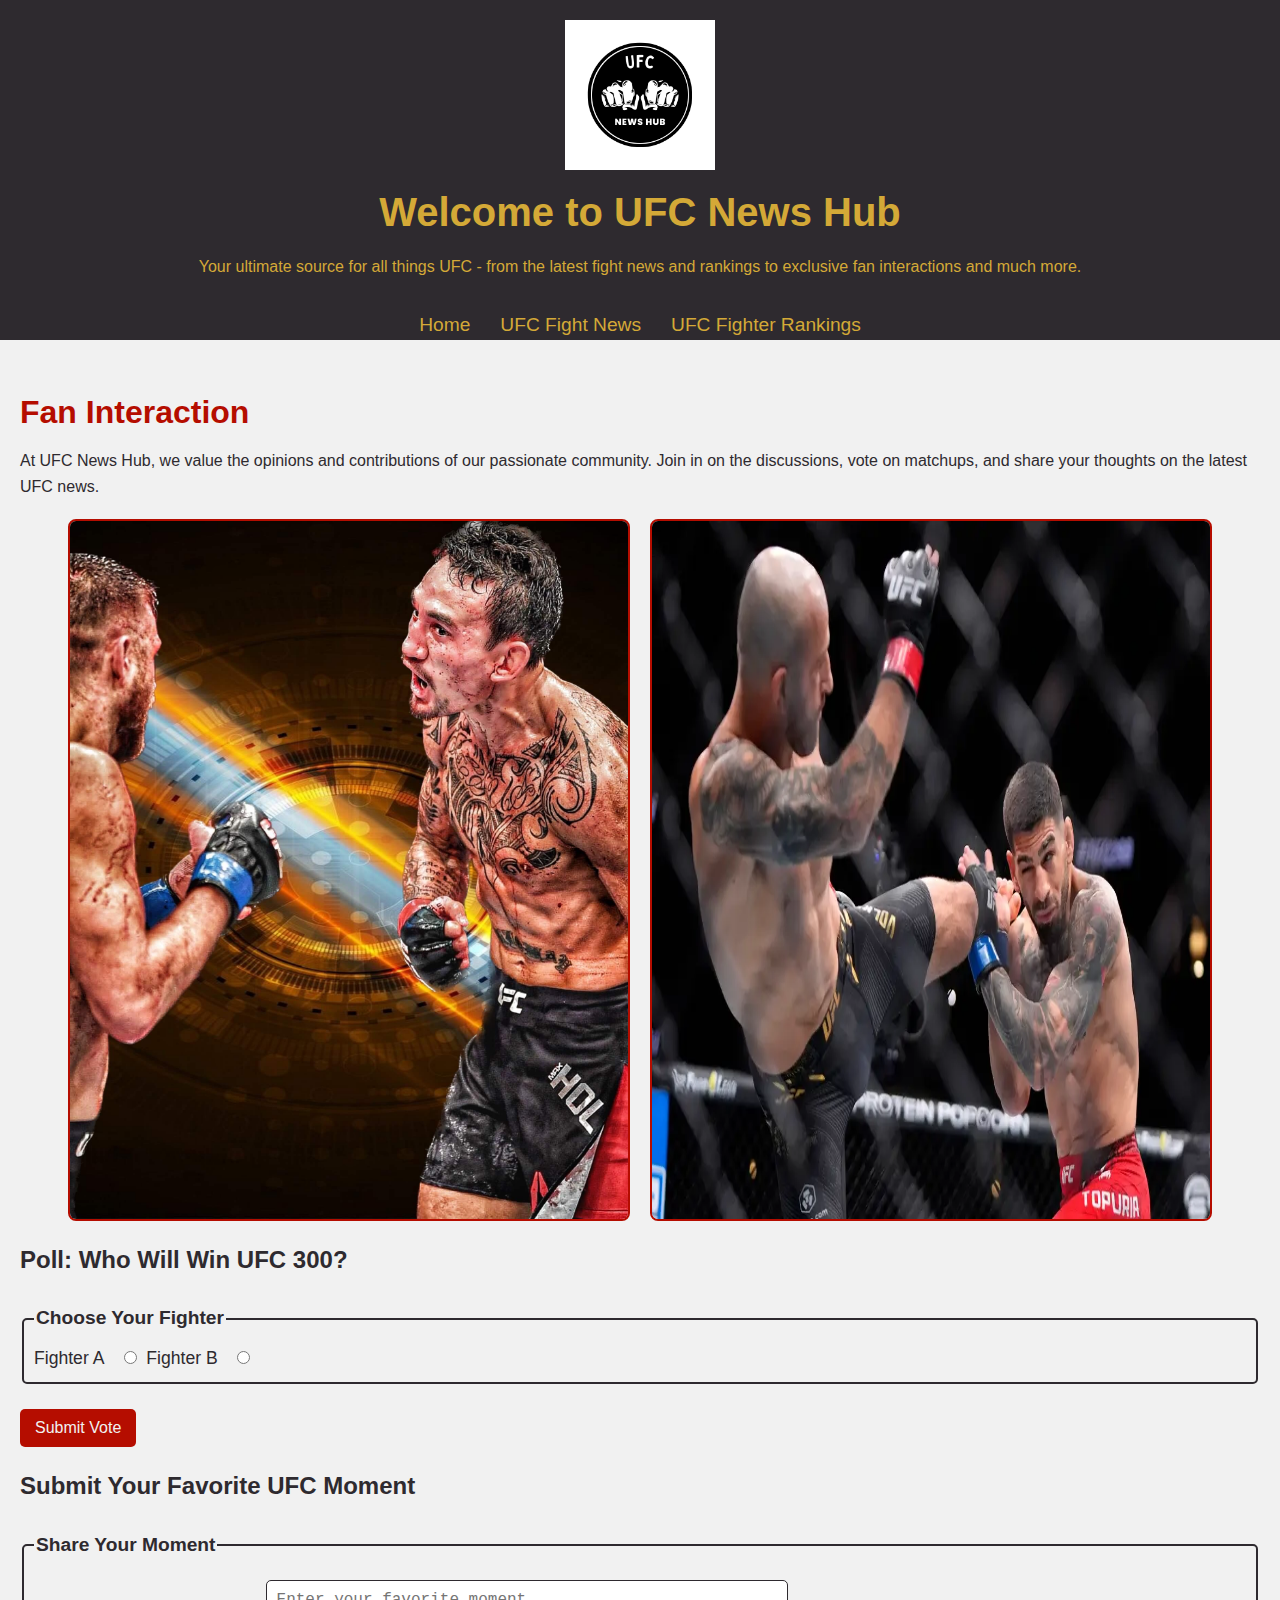
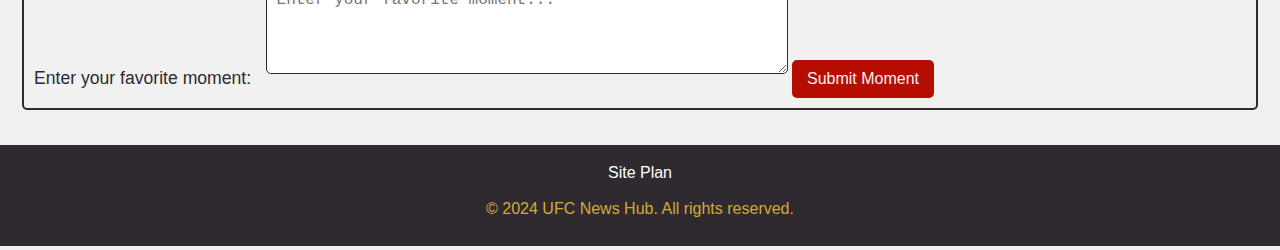
<file: index.html>
<!DOCTYPE html>
<html lang="en">
<head>
    <meta charset="UTF-8">
    <meta name="viewport" content="width=device-width, initial-scale=1.0">
    <title>UFC News Hub</title>
    <link rel="stylesheet" href="styles/index.css">
</head>
<body>
    <header>
        <img src="ufc.png" alt="UFC News Hub Logo" class="logo">
        <h1>Welcome to UFC News Hub</h1>
        <p>Your ultimate source for all things UFC - from the latest fight news and rankings to exclusive fan interactions and much more.</p>
    </header>

    <nav>
        <ul>
            <li><a href="index.html">Home</a></li>
            <li><a href="fight_news.html">UFC Fight News</a></li>
            <li><a href="fighter_rankings.html">UFC Fighter Rankings</a></li>
        </ul>
    </nav>

    <main>
        <section id="home">
            <h2>Fan Interaction</h2>
            <p>At UFC News Hub, we value the opinions and contributions of our passionate community. Join in on the discussions, vote on matchups, and share your thoughts on the latest UFC news.</p>

            <div class="image-gallery">
                <img src="max_holloway.jpg" alt="Max Holloway in UFC fan interaction event" class="responsive-image">
                <img src="volk_topuria.webp" alt="UFC Event: Volkanovski vs. Topuria" class="responsive-image">
            </div>

            <h3>Poll: Who Will Win UFC 300?</h3>
            <form action="#">
                <fieldset>
                    <legend>Choose Your Fighter</legend>
                    <label for="fighterA">Fighter A</label>
                    <input type="radio" id="fighterA" name="winner" value="fighterA">
                    <label for="fighterB">Fighter B</label>
                    <input type="radio" id="fighterB" name="winner" value="fighterB">
                </fieldset>
                <button type="submit">Submit Vote</button>
            </form>

            <h3>Submit Your Favorite UFC Moment</h3>
            <form action="#">
                <fieldset>
                    <legend>Share Your Moment</legend>
                    <label for="moment">Enter your favorite moment:</label>
                    <textarea id="moment" placeholder="Enter your favorite moment..." rows="4" cols="50"></textarea>
                    <button type="submit">Submit Moment</button>
                </fieldset>
            </form>
        </section>
    </main>

    <footer>
        <nav>
            <a href="siteplan.html">Site Plan</a>
        </nav>
        <p>&copy; 2024 UFC News Hub. All rights reserved.</p>
    </footer>
</body>
</html>
</file>
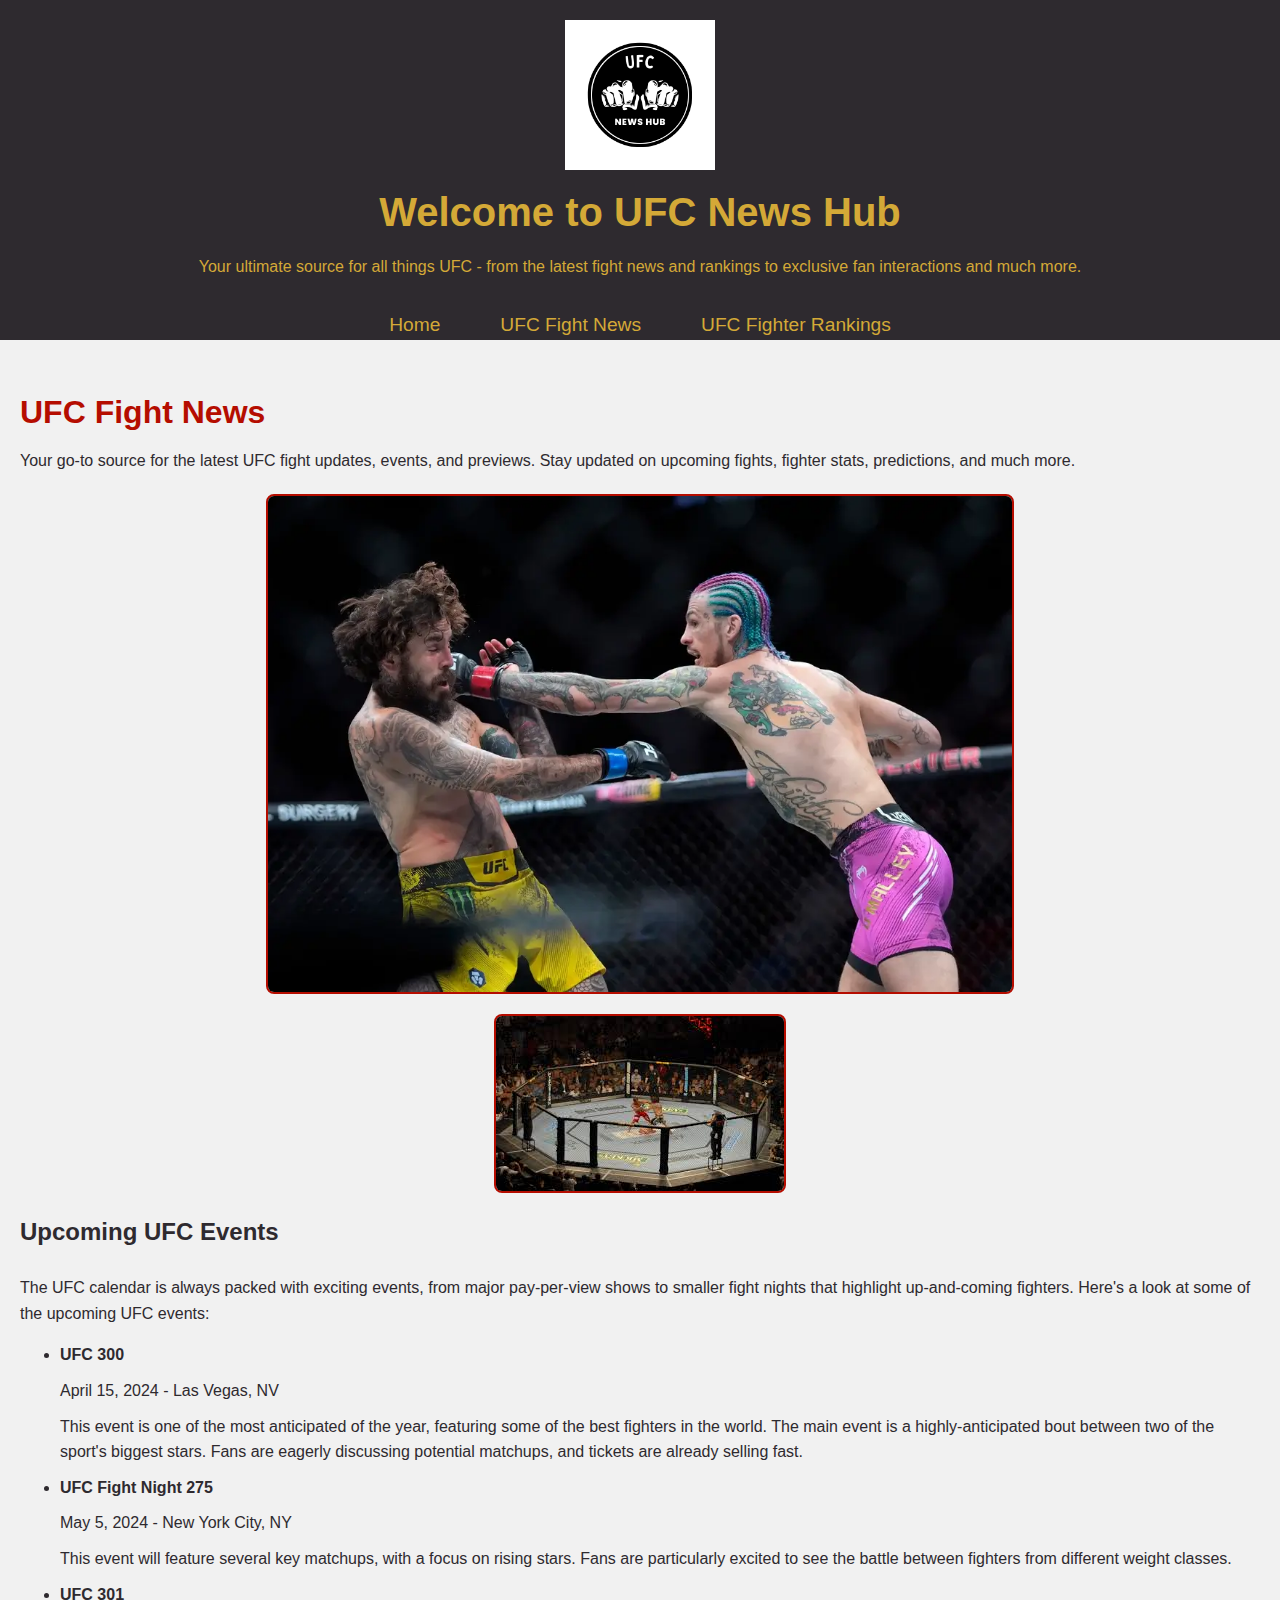
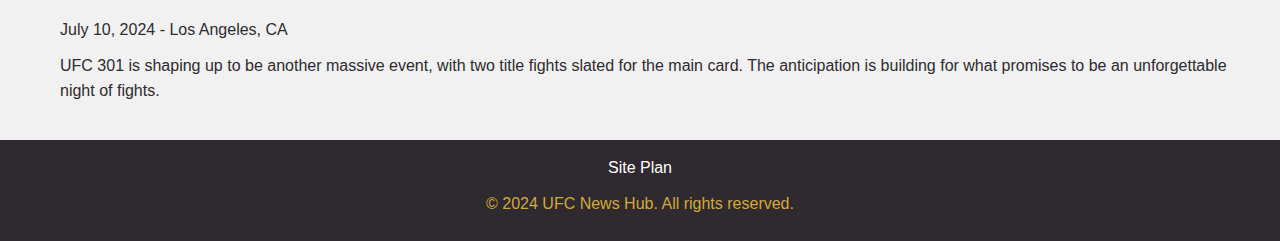
<file: fight_news.html>
<!DOCTYPE html>
<html lang="en">
<head>
    <meta charset="UTF-8">
    <meta name="viewport" content="width=device-width, initial-scale=1.0">
    <title>UFC News Hub</title>
    <link rel="stylesheet" href="styles/fight_news.css">
</head>
<body>
    <header>
    <img src="ufc.png" alt="UFC News Hub Logo" class="logo">
    <h1>Welcome to UFC News Hub</h1>
    <p>Your ultimate source for all things UFC - from the latest fight news and rankings to exclusive fan interactions and much more.</p>
    </header>

    <nav>
      <ul>
        <li><a href="index.html">Home</a></li>
        <li><a href="fight_news.html">UFC Fight News</a></li>
        <li><a href="fighter_rankings.html">UFC Fighter Rankings</a></li>
      </ul>
    </nav>
      <main>
        <section id="fight-news">
            <h2>UFC Fight News</h2>
            <p>Your go-to source for the latest UFC fight updates, events, and previews. Stay updated on upcoming fights, fighter stats, predictions, and much more.</p>
      
            <div class="image-gallery">
              <img src="omalley_vera.webp" alt="UFC Fight News" class="responsive-image">
              <img src="fight_preview.webp" alt="UFC Previews" class="responsive-image">
            </div>
      
            <section class="upcoming-events">
              <h3>Upcoming UFC Events</h3>
              <p>The UFC calendar is always packed with exciting events, from major pay-per-view shows to smaller fight nights that highlight up-and-coming fighters. Here's a look at some of the upcoming UFC events:</p>
              <ul>
                <li>
                  <strong>UFC 300</strong>
                  <p>April 15, 2024 - Las Vegas, NV</p>
                  <p>This event is one of the most anticipated of the year, featuring some of the best fighters in the world. The main event is a highly-anticipated bout between two of the sport's biggest stars. Fans are eagerly discussing potential matchups, and tickets are already selling fast.</p>
                </li>
                <li>
                  <strong>UFC Fight Night 275</strong>
                  <p>May 5, 2024 - New York City, NY</p>
                  <p>This event will feature several key matchups, with a focus on rising stars. Fans are particularly excited to see the battle between fighters from different weight classes.</p>
                </li>
                <li>
                  <strong>UFC 301</strong>
                  <p>July 10, 2024 - Los Angeles, CA</p>
                  <p>UFC 301 is shaping up to be another massive event, with two title fights slated for the main card. The anticipation is building for what promises to be an unforgettable night of fights.</p>
                </li>
              </ul>
            </section>
          </section>
</main>
    <footer>
        <nav>
            <a href="siteplan.html">Site Plan</a>
        </nav>
        <p>&copy; 2024 UFC News Hub. All rights reserved.</p>
    </footer>

</body>
</html>
</file>
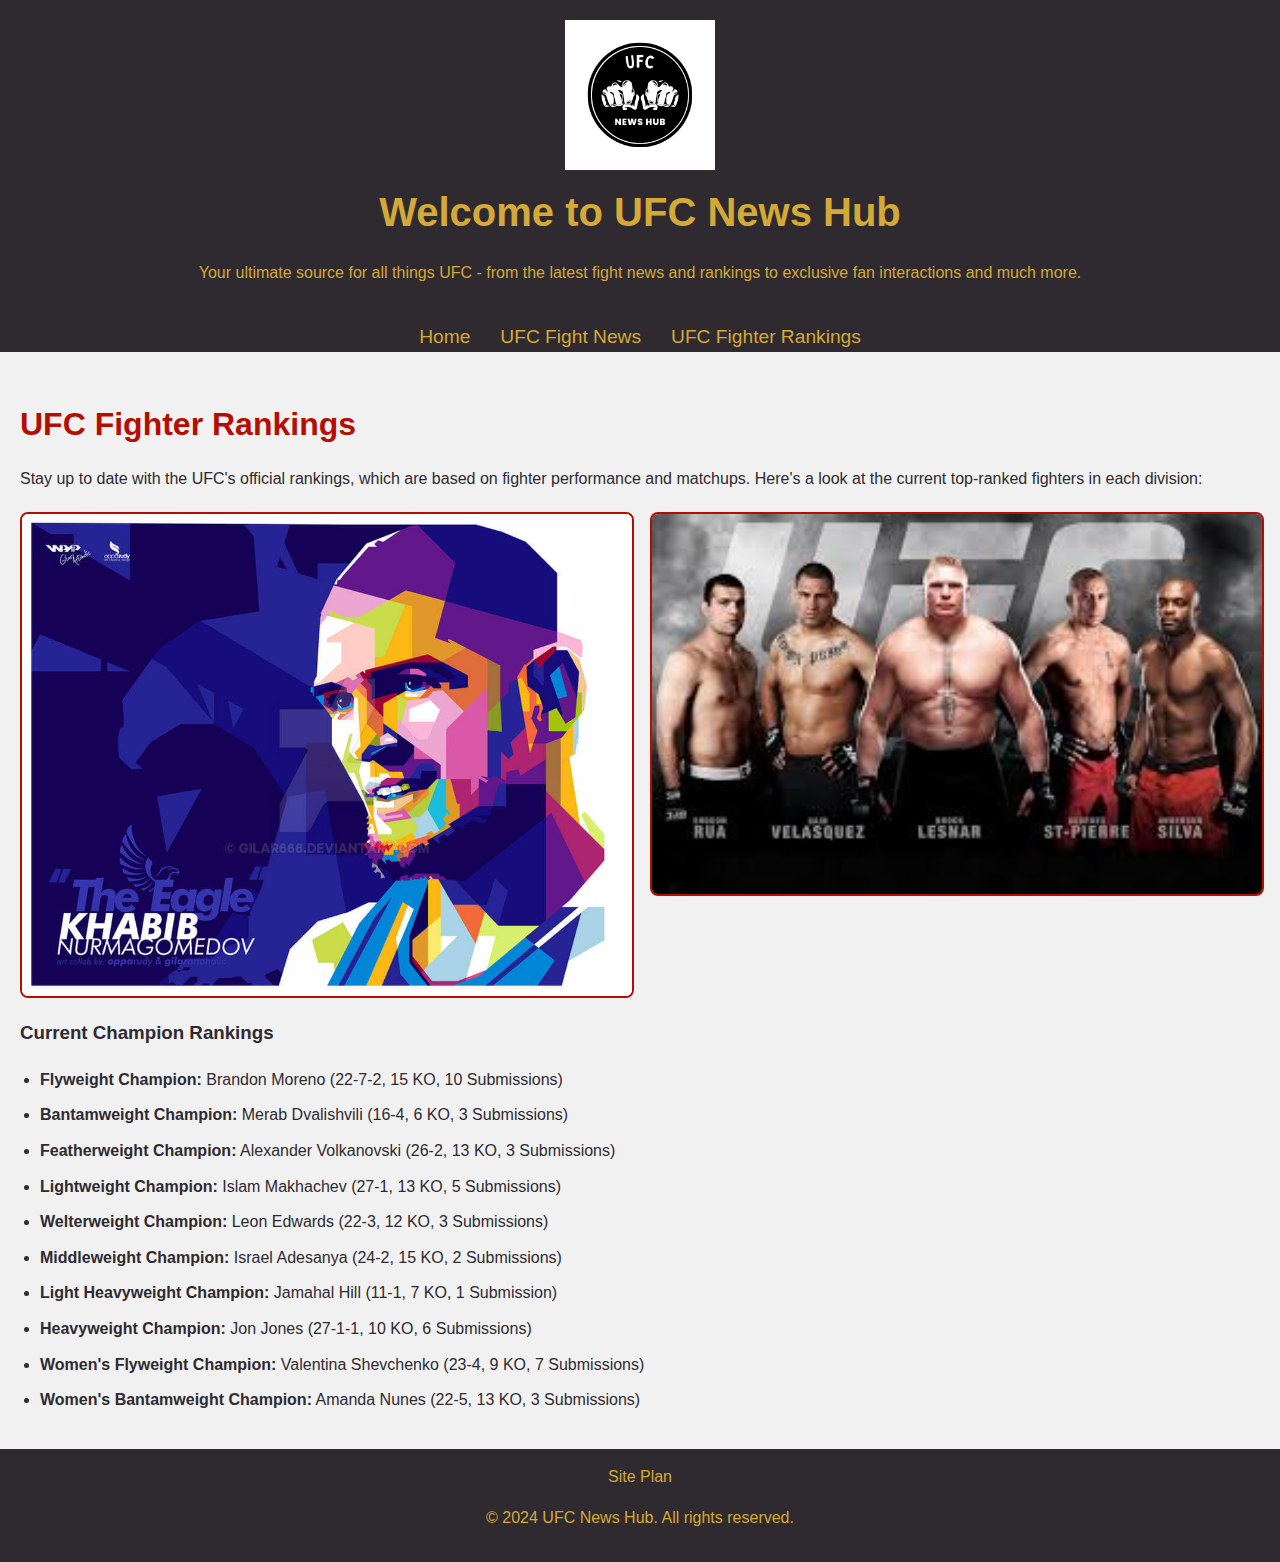
<file: fighter_rankings.html>
<!DOCTYPE html>
<html lang="en">
<head>
    <meta charset="UTF-8">
    <meta name="viewport" content="width=device-width, initial-scale=1.0">
    <title>UFC News Hub - Fighter Rankings</title>
    <link rel="stylesheet" href="styles/fighter_rankings.css"> 
</head>
<body>
    <header>
        <img src="ufc.png" alt="UFC News Hub Logo" class="logo">
        <h1>Welcome to UFC News Hub</h1>
        <p>Your ultimate source for all things UFC - from the latest fight news and rankings to exclusive fan interactions and much more.</p>
    </header>

    <nav>
        <ul>
            <li><a href="index.html">Home</a></li>
            <li><a href="fight_news.html">UFC Fight News</a></li>
            <li><a href="fighter_rankings.html">UFC Fighter Rankings</a></li>
        </ul>
    </nav>

    <main>
        <section id="fighter-rankings">
            <h2>UFC Fighter Rankings</h2>
            <p>Stay up to date with the UFC's official rankings, which are based on fighter performance and matchups. Here's a look at the current top-ranked fighters in each division:</p>
      
            <div class="image-gallery">
                <img src="khabib.jpg" alt="Khabib Nurmagomedov - Former UFC Lightweight Champion" class="responsive-image">
                <img src="fighter_profile.webp" alt="Picture of Old UFC Champions" class="responsive-image">
            </div>
      
            <section class="rankings">
                <h3>Current Champion Rankings</h3>
                <ul>
                    <li><strong>Flyweight Champion:</strong> Brandon Moreno (22-7-2, 15 KO, 10 Submissions)</li>
                    <li><strong>Bantamweight Champion:</strong> Merab Dvalishvili (16-4, 6 KO, 3 Submissions)</li>
                    <li><strong>Featherweight Champion:</strong> Alexander Volkanovski (26-2, 13 KO, 3 Submissions)</li>
                    <li><strong>Lightweight Champion:</strong> Islam Makhachev (27-1, 13 KO, 5 Submissions)</li>
                    <li><strong>Welterweight Champion:</strong> Leon Edwards (22-3, 12 KO, 3 Submissions)</li>
                    <li><strong>Middleweight Champion:</strong> Israel Adesanya (24-2, 15 KO, 2 Submissions)</li>
                    <li><strong>Light Heavyweight Champion:</strong> Jamahal Hill (11-1, 7 KO, 1 Submission)</li>
                    <li><strong>Heavyweight Champion:</strong> Jon Jones (27-1-1, 10 KO, 6 Submissions)</li>
                    <li><strong>Women's Flyweight Champion:</strong> Valentina Shevchenko (23-4, 9 KO, 7 Submissions)</li>
                    <li><strong>Women's Bantamweight Champion:</strong> Amanda Nunes (22-5, 13 KO, 3 Submissions)</li>
                </ul>
            </section>
        </section>
    </main>

    <footer>
        <nav>
            <a href="siteplan.html">Site Plan</a>
        </nav>
        <p>&copy; 2024 UFC News Hub. All rights reserved.</p>
    </footer>
</body>
</html>
</file>
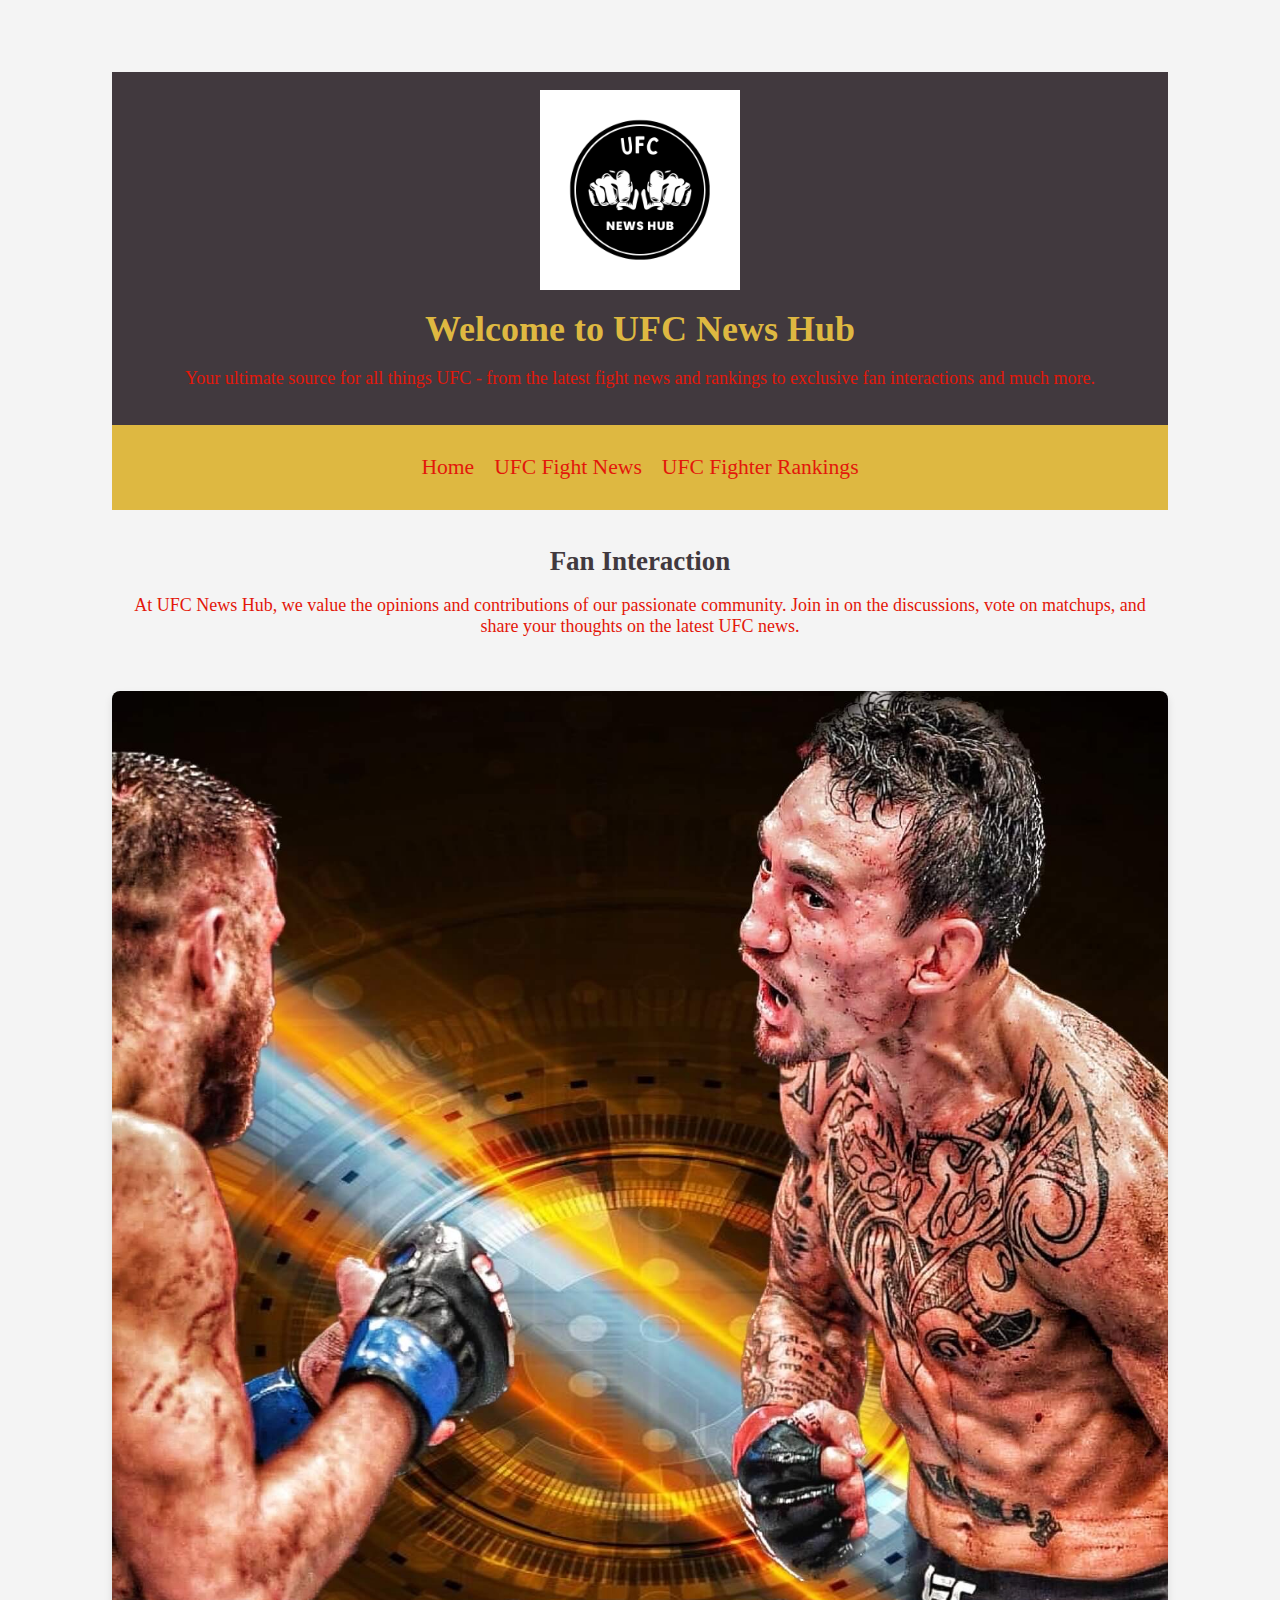
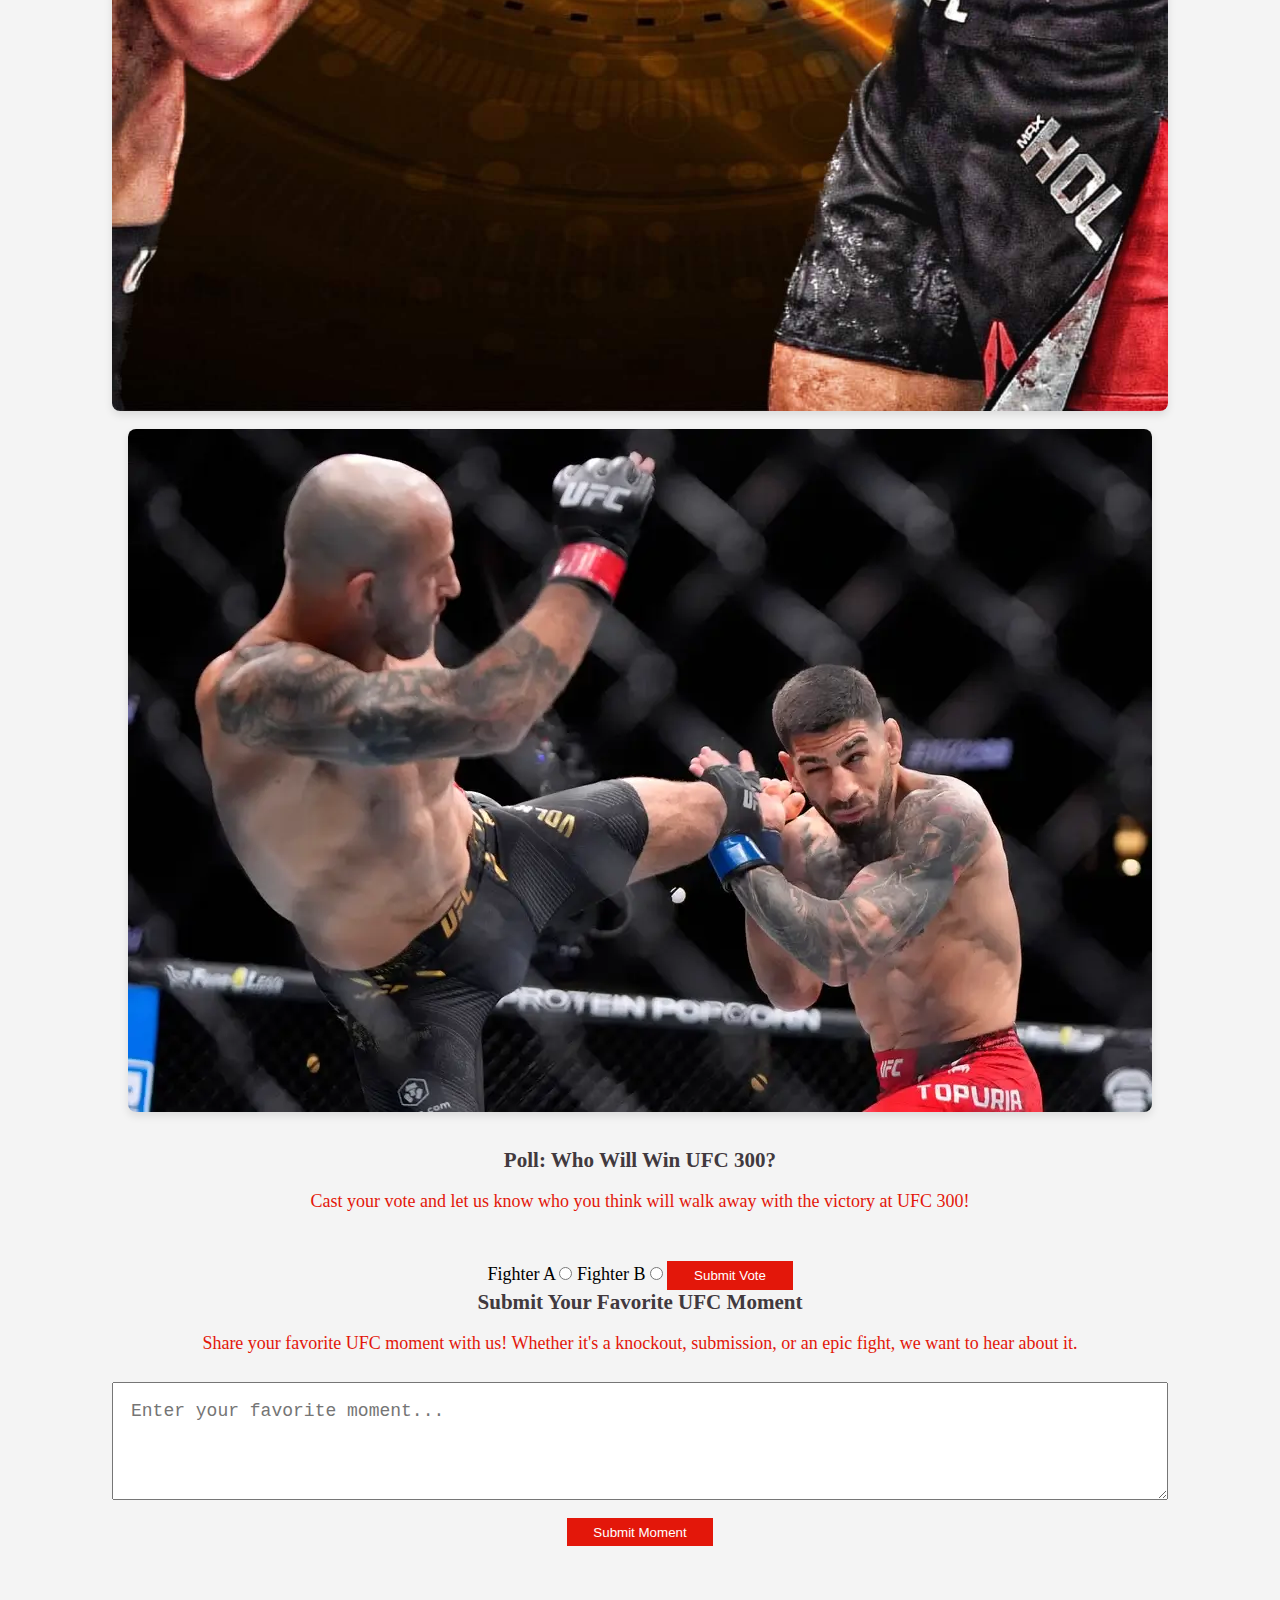
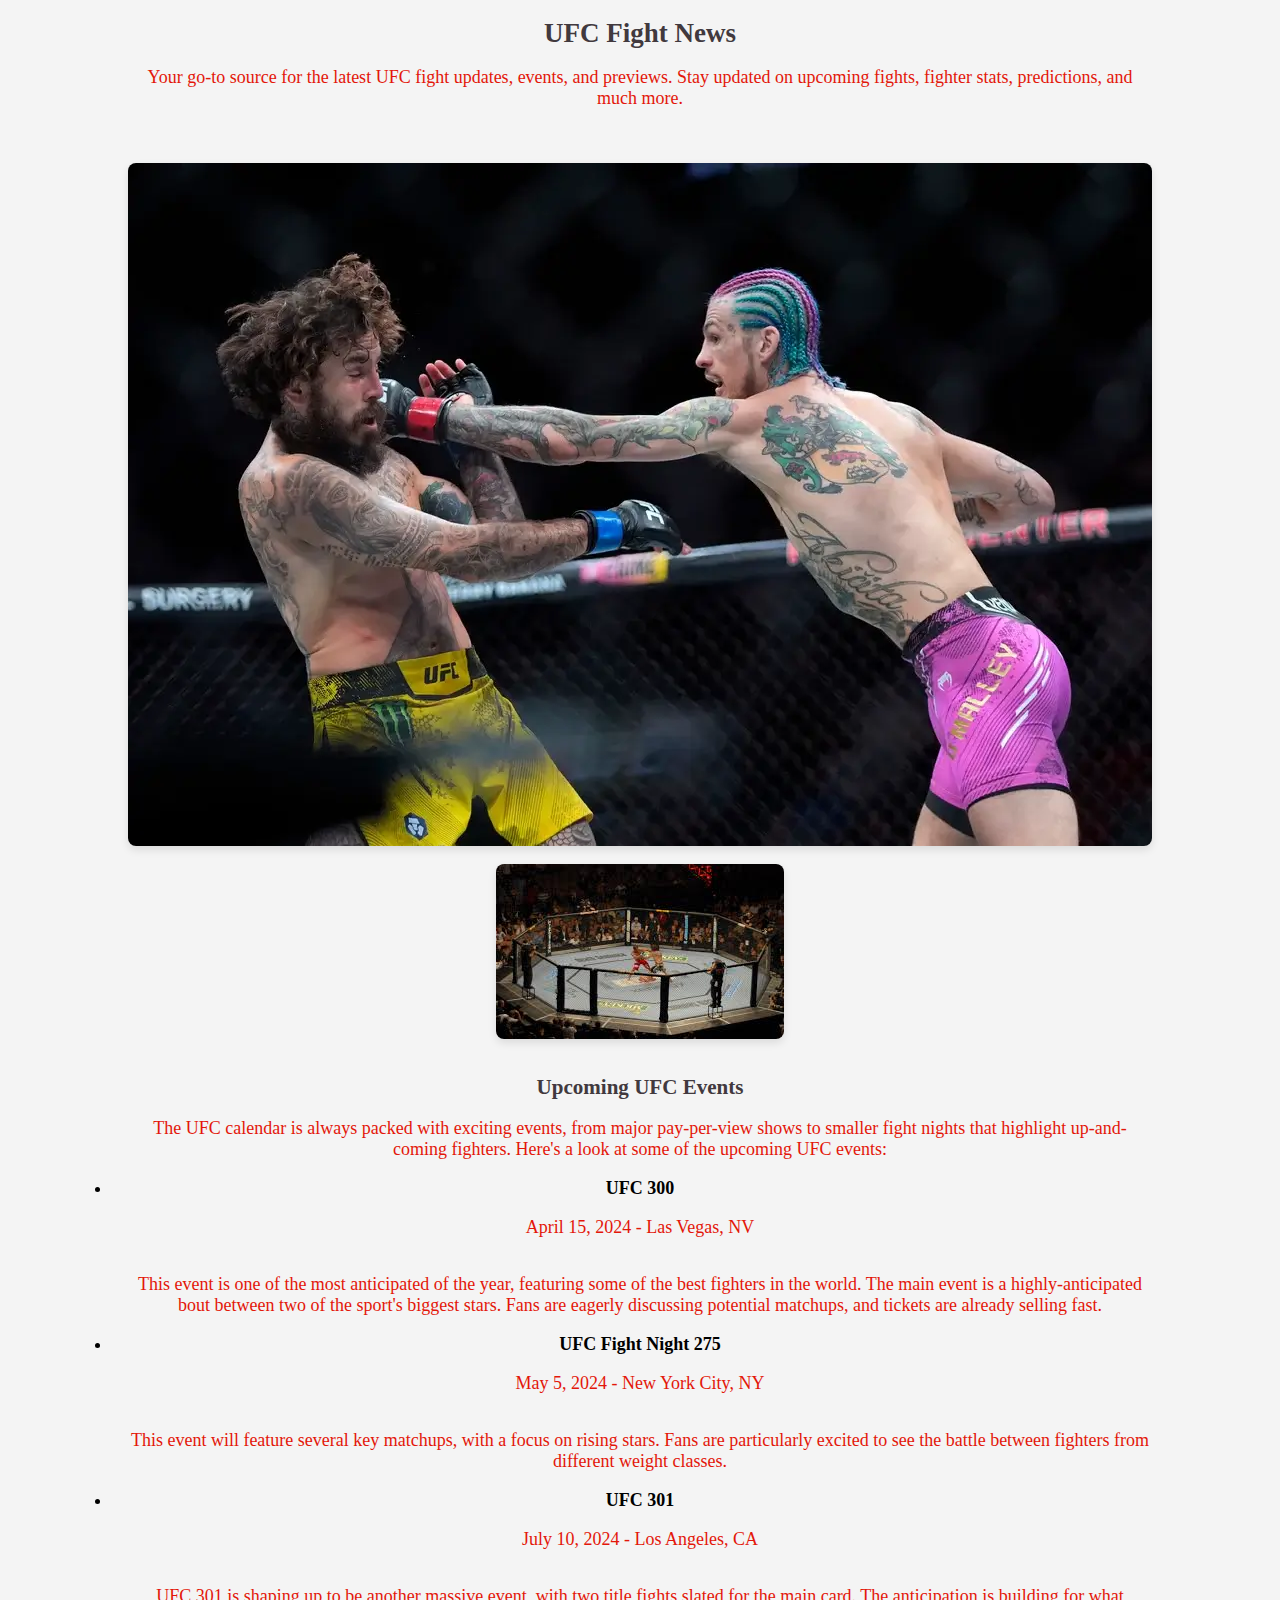
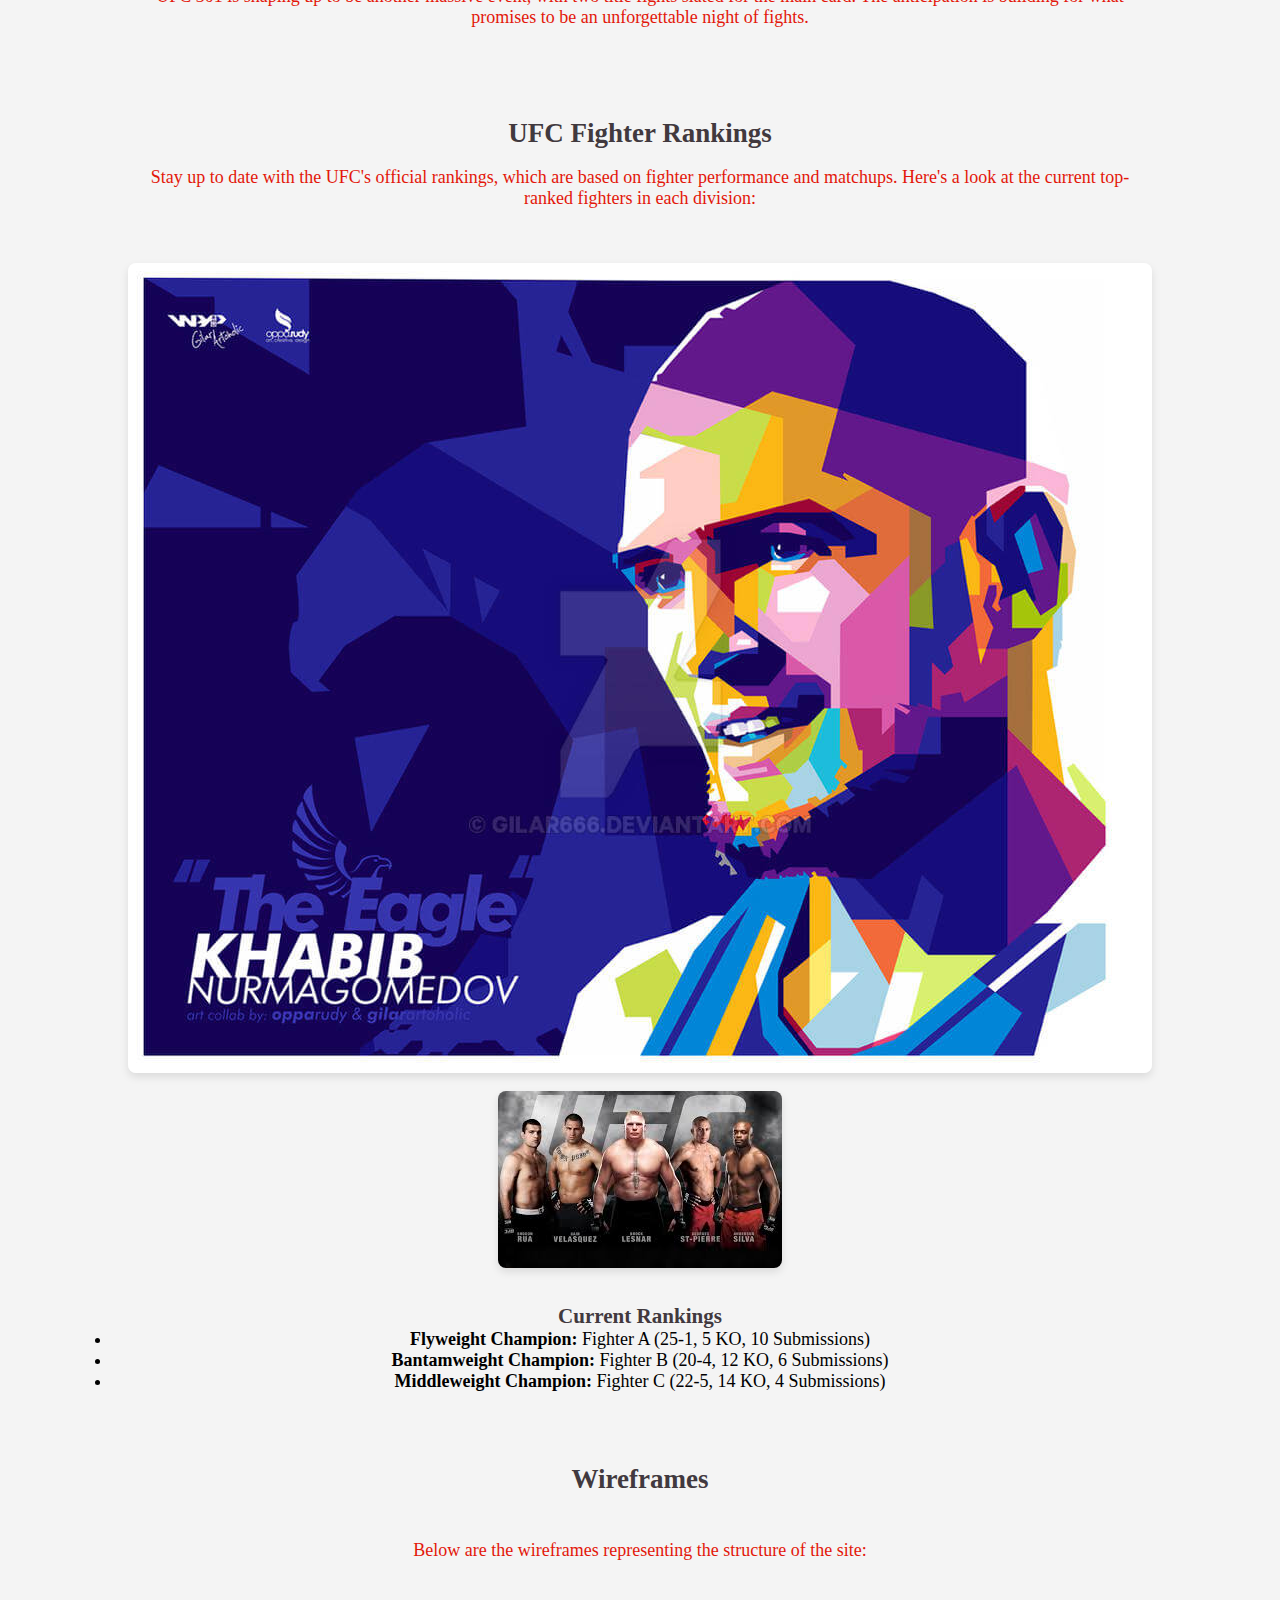
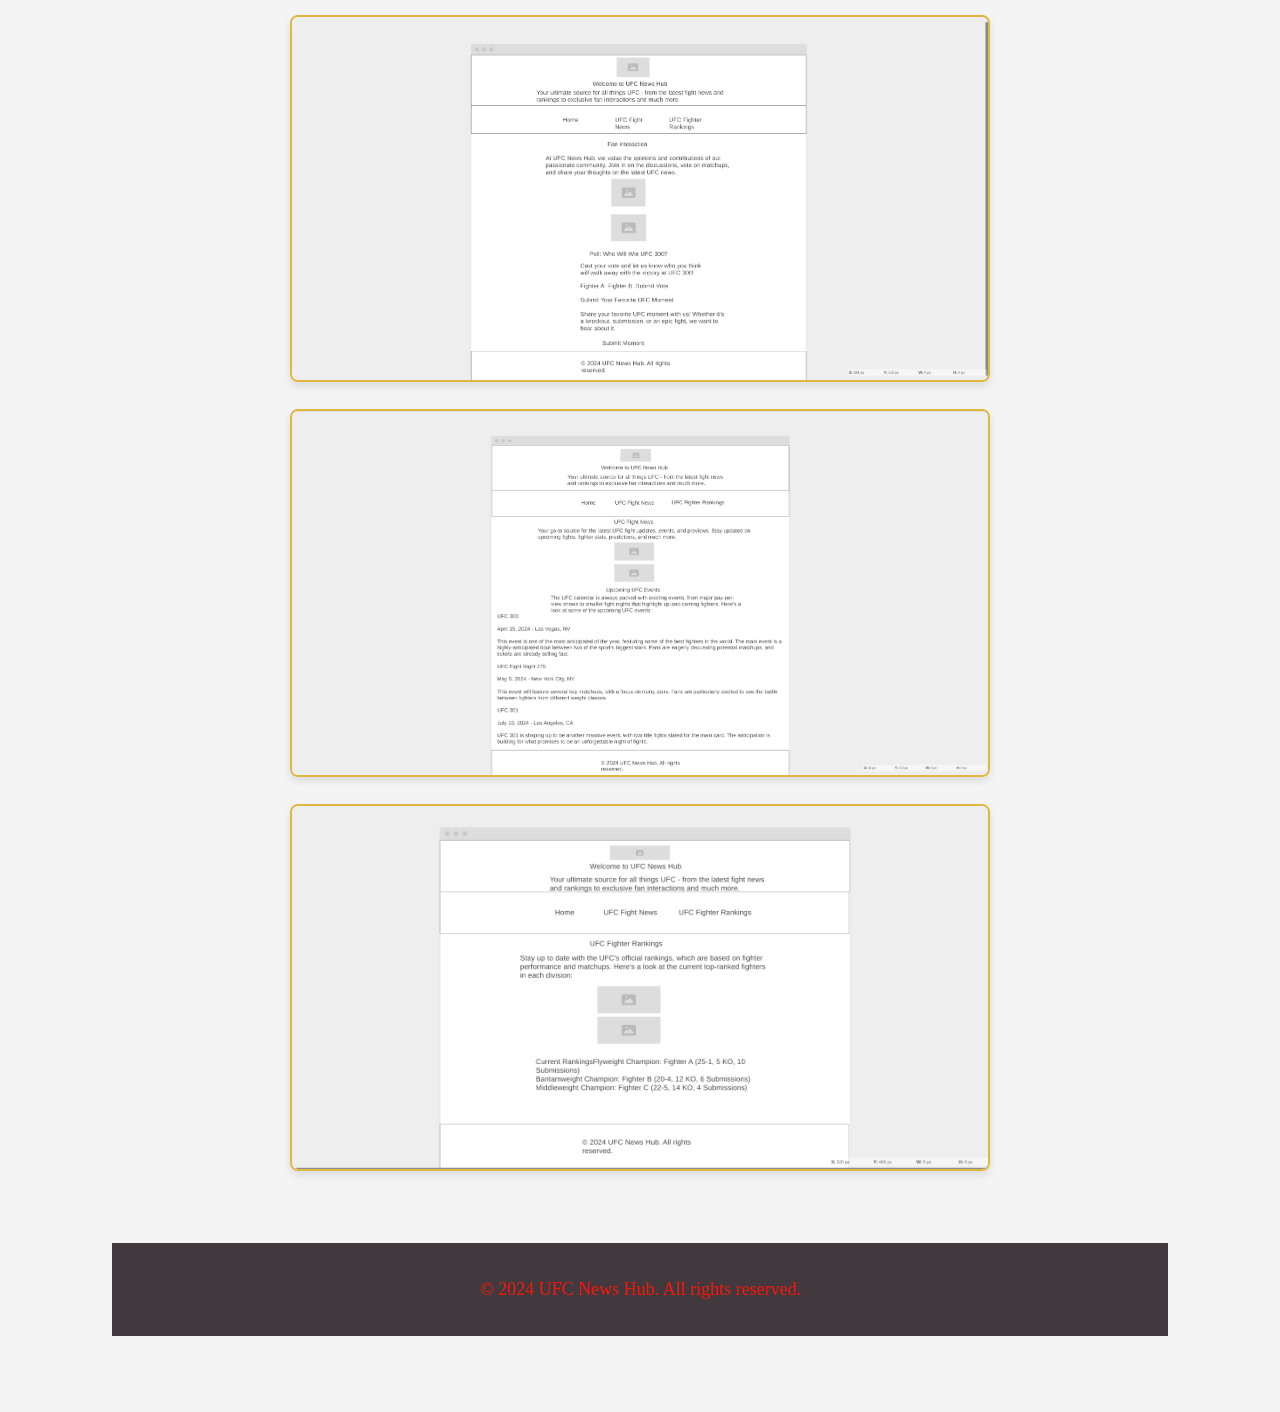
<file: siteplan.html>
<!DOCTYPE html>
<html lang="en">
<head>
  <meta charset="UTF-8">
  <meta name="viewport" content="width=device-width, initial-scale=1.0">
  <title>UFC News Hub</title>
  <link rel="stylesheet" href="styles/siteplan.css">
</head>
<body>
  <header>
    <img src="ufc.png" alt="UFC News Hub Logo" class="logo">
    <h1>Welcome to UFC News Hub</h1>
    <p>Your ultimate source for all things UFC - from the latest fight news and rankings to exclusive fan interactions and much more.</p>
  </header>

  <nav>
    <a href="#home">Home</a>
    <a href="#fight-news">UFC Fight News</a>
    <a href="#fighter-rankings">UFC Fighter Rankings</a>
  </nav>

  <main>
    <section id="home">
      <h2>Fan Interaction</h2>
      <p>At UFC News Hub, we value the opinions and contributions of our passionate community. Join in on the discussions, vote on matchups, and share your thoughts on the latest UFC news.</p>

      <div class="image-gallery">
        <img src="max_holloway.jpg" alt="Fan Interaction" class="responsive-image">
        <img src="volk_topuria.webp" alt="UFC Event" class="responsive-image">
      </div>

      <h3>Poll: Who Will Win UFC 300?</h3>
      <p>Cast your vote and let us know who you think will walk away with the victory at UFC 300!</p>
      <form action="#">
        <label for="fighterA">Fighter A</label>
        <input type="radio" id="fighterA" name="winner" value="fighterA">
        
        <label for="fighterB">Fighter B</label>
        <input type="radio" id="fighterB" name="winner" value="fighterB">
        
        <button type="submit">Submit Vote</button>
      </form>

      <h3>Submit Your Favorite UFC Moment</h3>
      <p>Share your favorite UFC moment with us! Whether it's a knockout, submission, or an epic fight, we want to hear about it.</p>
      <textarea placeholder="Enter your favorite moment..." rows="4" cols="50"></textarea>
      <button type="submit">Submit Moment</button>
    </section>

    <section id="fight-news">
      <h2>UFC Fight News</h2>
      <p>Your go-to source for the latest UFC fight updates, events, and previews. Stay updated on upcoming fights, fighter stats, predictions, and much more.</p>

      <div class="image-gallery">
        <img src="omalley_vera.webp" alt="UFC Fight News" class="responsive-image">
        <img src="fight_preview.webp" alt="UFC Previews" class="responsive-image">
      </div>

      <section class="upcoming-events">
        <h3>Upcoming UFC Events</h3>
        <p>The UFC calendar is always packed with exciting events, from major pay-per-view shows to smaller fight nights that highlight up-and-coming fighters. Here's a look at some of the upcoming UFC events:</p>
        <ul>
          <li>
            <strong>UFC 300</strong>
            <p>April 15, 2024 - Las Vegas, NV</p>
            <p>This event is one of the most anticipated of the year, featuring some of the best fighters in the world. The main event is a highly-anticipated bout between two of the sport's biggest stars. Fans are eagerly discussing potential matchups, and tickets are already selling fast.</p>
          </li>
          <li>
            <strong>UFC Fight Night 275</strong>
            <p>May 5, 2024 - New York City, NY</p>
            <p>This event will feature several key matchups, with a focus on rising stars. Fans are particularly excited to see the battle between fighters from different weight classes.</p>
          </li>
          <li>
            <strong>UFC 301</strong>
            <p>July 10, 2024 - Los Angeles, CA</p>
            <p>UFC 301 is shaping up to be another massive event, with two title fights slated for the main card. The anticipation is building for what promises to be an unforgettable night of fights.</p>
          </li>
        </ul>
      </section>
    </section>

    <section id="fighter-rankings">
      <h2>UFC Fighter Rankings</h2>
      <p>Stay up to date with the UFC's official rankings, which are based on fighter performance and matchups. Here's a look at the current top-ranked fighters in each division:</p>

      <div class="image-gallery">
        <img src="khabib.jpg" alt="UFC Rankings" class="responsive-image">
        <img src="fighter_profile.webp" alt="Fighter Profile" class="responsive-image">
      </div>

      <section class="rankings">
        <h3>Current Rankings</h3>
        <ul>
          <li><strong>Flyweight Champion:</strong> Fighter A (25-1, 5 KO, 10 Submissions)</li>
          <li><strong>Bantamweight Champion:</strong> Fighter B (20-4, 12 KO, 6 Submissions)</li>
          <li><strong>Middleweight Champion:</strong> Fighter C (22-5, 14 KO, 4 Submissions)</li>
        </ul>
      </section>
    </section>

    <section id="wireframes">
      <h2>Wireframes</h2>
      <p>Below are the wireframes representing the structure of the site:</p>
      <div class="wireframe-gallery">
        <img src="home_wireframe.png" alt="Wireframe 1" class="wireframe-image">
        <img src="fight_news_wireframe.png" alt="Wireframe 2" class="wireframe-image">
        <img src="fighter_rankings_wireframe.png" alt="Wireframe 3" class="wireframe-image">
      </div>
    </section>

  </main>

  <footer>
    <p>&copy; 2024 UFC News Hub. All rights reserved.</p>
  </footer>

</body>
</html>
</file>
<file: styles/index.css>
:root {
  --primary-color: #2e2a2f;
  --secondary-color: #d4a937;
  --accent1-color: #b50d00;
  --accent2-color: #f1f1f1;
}

body {
  font-family: Arial, sans-serif;
  margin: 0;
  padding: 0;
  line-height: 1.6;
  background-color: var(--accent2-color);
  color: var(--primary-color);
}

header {
  background-color: var(--primary-color);
  color: var(--secondary-color);
  text-align: center;
  padding: 20px 10px;
}

header .logo {
  max-width: 150px;
  display: block;
  margin: 0 auto 10px;
}

h1 {
  font-size: 2.5rem;
  margin: 10px 0;
}

p {
  margin: 10px 0;
}

nav {
  background-color: var(--primary-color);
}

nav ul {
  list-style: none;
  padding: 0;
  margin: 0;
  display: flex;
  justify-content: center;
}

nav ul li {
  margin: 0 15px;
}

nav ul li a {
  color: var(--secondary-color);
  text-decoration: none;
  font-size: 1.2rem;
}

nav ul li a:hover {
  color: var(--accent1-color);
}

main {
  padding: 20px;
}

h2 {
  font-size: 2rem;
  color: var(--accent1-color);
  margin-bottom: 10px;
}

h3 {
  font-size: 1.5rem;
  color: var(--primary-color);
  margin-top: 20px;
}

.image-gallery {
  display: flex;
  flex-wrap: wrap;
  gap: 20px;
  justify-content: center;
  margin: 20px 0;
}

.responsive-image {
  max-width: 45%;
  height: auto;
  border: 2px solid var(--accent1-color);
  border-radius: 8px;
}

form {
  margin-top: 10px;
}

fieldset {
  border: 2px solid var(--primary-color);
  border-radius: 5px;
  padding: 10px;
  margin-bottom: 15px;
}

legend {
  font-size: 1.2rem;
  color: var(--primary-color);
  font-weight: bold;
}

form label {
  font-size: 1.1rem;
  margin-right: 10px;
}

form input[type="radio"] {
  margin-right: 5px;
}

form button {
  background-color: var(--accent1-color);
  color: var(--accent2-color);
  border: none;
  padding: 10px 15px;
  font-size: 1rem;
  border-radius: 5px;
  cursor: pointer;
}

form button:hover {
  background-color: var(--secondary-color);
  color: var(--primary-color);
}

textarea {
  width: 100%;
  max-width: 500px;
  margin: 10px 0;
  padding: 10px;
  font-size: 1rem;
  border: 1px solid var(--primary-color);
  border-radius: 5px;
}

textarea:focus {
  border-color: var(--accent1-color);
  outline: none;
}

button[type="submit"] {
  margin-top: 10px;
}

footer {
  background-color: var(--primary-color);
  color: var(--secondary-color);
  text-align: center;
  padding: 15px 10px;
}

footer a {
  color: #ffffff;
  text-decoration: none;
}

footer a:hover {
  text-decoration: underline;
  color: #f1f1f1;
}
</file>
<file: styles/fight_news.css>
:root {
    --primary-color: #2e2a2f;
    --secondary-color: #d4a937;
    --accent1-color: #b50d00;
    --accent2-color: #f1f1f1;
  }
  
  body {
    font-family: Arial, sans-serif;
    margin: 0;
    padding: 0;
    line-height: 1.6;
    background-color: var(--accent2-color);
    color: var(--primary-color);
  }
  
  header {
    background-color: var(--primary-color);
    color: var(--secondary-color);
    text-align: center;
    padding: 20px 10px;
  }
  
  header .logo {
    max-width: 150px;
    display: block;
    margin: 0 auto 10px;
  }
  
  h1 {
    font-size: 2.5rem;
    margin: 10px 0;
  }
  
  p {
    margin: 10px 0;
  }
  
  nav {
    background-color: var(--primary-color);
  }
  
  nav ul {
    list-style: none;
    padding: 0;
    margin: 0;
    display: flex;
    justify-content: center;
  }
  
  nav ul li {
    margin: 0 15px;
  }
  
  nav ul li a {
    color: var(--secondary-color); 
    text-decoration: none;
    font-size: 1.2rem; 
    padding: 10px 15px; 
  }
  
  nav ul li a:hover {
    color: var(--accent1-color); 
    background-color: var(--primary-color);
    border-radius: 5px; 
  }
  
  
  main {
    padding: 20px;
  }
  
  h2 {
    font-size: 2rem;
    color: var(--accent1-color);
    margin-bottom: 10px;
  }
  
  h3 {
    font-size: 1.5rem;
    color: var(--primary-color);
    margin-top: 20px;
  }
  
  .image-gallery {
    display: flex;
    flex-direction: column;
    gap: 20px;
    margin: 20px 0;
    align-items: center;
  }
  
  .responsive-image {
    max-width: 60%;
    height: auto;
    border: 2px solid var(--accent1-color);
    border-radius: 8px;
  }
  
  form {
    margin-top: 10px;
  }
  
  fieldset {
    border: 2px solid var(--primary-color);
    border-radius: 5px;
    padding: 10px;
    margin-bottom: 15px;
  }
  
  legend {
    font-size: 1.2rem;
    color: var(--primary-color);
    font-weight: bold;
  }
  
  form label {
    font-size: 1.1rem;
    margin-right: 10px;
  }
  
  form input[type="radio"] {
    margin-right: 5px;
  }
  
  form button {
    background-color: var(--accent1-color);
    color: var(--accent2-color);
    border: none;
    padding: 10px 15px;
    font-size: 1rem;
    border-radius: 5px;
    cursor: pointer;
  }
  
  form button:hover {
    background-color: var(--secondary-color);
    color: var(--primary-color);
  }
  
  textarea {
    width: 100%;
    max-width: 500px;
    margin: 10px 0;
    padding: 10px;
    font-size: 1rem;
    border: 1px solid var(--primary-color);
    border-radius: 5px;
  }
  
  textarea:focus {
    border-color: var(--accent1-color);
    outline: none;
  }
  
  button[type="submit"] {
    margin-top: 10px;
  }
  
  footer {
    background-color: var(--primary-color);
    color: var(--secondary-color);
    text-align: center;
    padding: 15px 10px;
  }
  
  footer a {
    color: #ffffff;
    text-decoration: none;
  }
  
  footer a:hover {
    text-decoration: underline;
    color: var(--accent2-color);
  }
</file>
<file: styles/fighter_rankings.css>
:root {
    --primary-color: #2e2a2f;
    --secondary-color: #d4a937;
    --accent1-color: #b50d00;
    --accent2-color: #f1f1f1;
  }
  
  body {
    font-family: Arial, sans-serif;
    margin: 0;
    padding: 0;
    background-color: var(--accent2-color);
    color: var(--primary-color);
    line-height: 1.6;
  }
  
  header {
    background-color: var(--primary-color);
    color: var(--secondary-color);
    text-align: center;
    padding: 20px 10px;
  }
  
  header .logo {
    max-width: 150px;
    display: block;
    margin: 0 auto 10px;
  }
  
  h1 {
    font-size: 2.5rem;
    margin: 10px 0;
  }
  
  nav {
    background-color: var(--primary-color);
  }
  
  nav ul {
    list-style: none;
    padding: 0;
    margin: 0;
    display: flex;
    justify-content: center;
  }
  
  nav ul li {
    margin: 0 15px;
  }
  
  nav ul li a {
    color: var(--secondary-color);
    text-decoration: none;
    font-size: 1.2rem;
  }
  
  nav ul li a:hover {
    color: var(--accent1-color);
  }
  
  main {
    padding: 20px;
  }
  
  h2 {
    font-size: 2rem;
    color: var(--accent1-color);
    margin-bottom: 10px;
  }
  
  .image-gallery {
    display: grid;
    grid-template-columns: repeat(auto-fit, minmax(250px, 1fr));
    gap: 20px;
    margin: 20px 0;
  }
  
  .responsive-image {
    width: 100%;
    height: auto;
    border: 2px solid var(--accent1-color);
    border-radius: 8px;
  }
  
  .rankings ul {
    padding-left: 20px;
    list-style: disc;
  }
  
  .rankings li {
    margin: 10px 0;
  }
  
  footer {
    background-color: var(--primary-color);
    color: var(--secondary-color);
    text-align: center;
    padding: 15px 10px;
  }
  
  footer a {
    color: var(--secondary-color);
    text-decoration: none;
  }
  
  footer a:hover {
    text-decoration: underline;
    color: var(--accent2-color);
  }
</file>
<file: styles/siteplan.css>
@import url('https://fonts.googleapis.com/css?family=IM+Fell+French+Canon+SC|Lato');


:root {
  
  --primary-color: #41393e;
  --secondary-color: #deb841;
  --accent1-color: #e3170a;
  --accent2-color: #d8dbe2;

  
  --heading-font: "Math Bold";
  --paragraph-font: "Mono Upper";

  
  --headline-color-on-white: #41393e;
  --headline-color-on-color: #deb841;
  --paragraph-color-on-white: #e3170a;
  --paragraph-color-on-color: #d8dbe2;
  --paragraph-background-color: #41393e;

  
  --nav-link-color: #e3170a;
  --nav-background-color: #deb841;
  --nav-hover-link-color: #d8dbe2;
  --nav-hover-background-color: #41393e;
}


* {
  margin: 0;
  padding: 0;
  box-sizing: border-box;
}


body {
  max-width: 1200px;
  margin: 0 auto;
  padding: 4em;
  font-size: 18px;
  text-align: center;
  background-color: #f4f4f4;
}


header {
  padding: 1em;
  text-align: center;
  color: var(--headline-color-on-color);
  background-color: var(--paragraph-background-color);
}


header .logo {
  max-width: 200px; 
  height: auto;
  display: block;
  margin: 0 auto 1em; 
}

header > h1, header > h2 {
  color: var(--headline-color-on-color);
}

h1, h2, h3, h4, h5, h6 {
  font-family: var(--heading-font);
  color: var(--headline-color-on-white);
}

h2 {
  text-align: center;
}

hr {
  height: 3px;
  margin: 35px 0;
  background: var(--accent1-color);
}

p {
  font-family: var(--paragraph-font);
  color: var(--paragraph-color-on-white);
  padding: 1em;
}

p.colored {
  background-color: var(--paragraph-background-color);
  color: var(--paragraph-color-on-color);
}

nav {
  background-color: var(--nav-background-color);
  line-height: 3em;
  text-align: center;
  font-size: 1.2em;
  list-style-type: none;
  display: flex;
  justify-content: center;
}

nav a {
  padding: 10px;
  text-decoration: none;
}

nav a:link, nav a:visited {
  color: var(--nav-link-color);
}

nav a:hover {
  color: var(--nav-hover-link-color);
  background-color: var(--nav-hover-background-color);
}

main {
  padding-top: 2em;
}

section {
  margin-bottom: 4em;
}

form {
  margin-top: 1em;
}

textarea {
  width: 100%;
  padding: 1em;
  margin-top: 10px;
  font-size: 1em;
}

button {
  background-color: var(--accent1-color);
  color: #fff;
  padding: 0.5em 2em;
  border: none;
  cursor: pointer;
  margin-top: 1em;
}

button:hover {
  background-color: var(--accent2-color);
}

footer {
  margin-top: 4em;
  background-color: var(--primary-color);
  padding: 1em;
  color: white;
  text-align: center;
}

@media screen and (max-width: 768px) {
  body {
    padding: 2em;
  }

  nav {
    flex-direction: column;
  }

  .colors {
    margin: 30px auto;
    display: flex;
    flex-wrap: wrap;
  }

  .colors th, .colors td {
    width: 50%;
  }
}

.image-gallery {
  display: flex;
  justify-content: center;
  gap: 1em;
  flex-wrap: wrap;
  margin: 2em 0;
}

.image-gallery img {
  max-width: 100%;
  height: auto;
  border-radius: 8px; 
  box-shadow: 0 4px 8px rgba(0, 0, 0, 0.1); 
}

.sitemap {
  display: grid;
  justify-content: center;
  grid-template-columns: repeat(6, 15%);
  grid-template-rows: 3em 1.5em 1.5em 3em;
  grid-template-areas: ". . home home . ."
    ". . . top . ."
    ". left left right right ."
    "page2 page2 . . page3 page3";
}

.sitemap > div {
  text-align: center;
}

.sm-home {
  grid-area: home;
  background-color: #ccc;
  line-height: 3em;
}

.sm-page2 {
  grid-area: page2;
  background-color: #ccc;
  line-height: 3em;
}

.sm-page3 {
  grid-area: page3;
  background-color: #ccc;
  line-height: 3em;
}

.top {
  grid-area: top;
  border-left: 1px solid;
}

.left {
  grid-area: left;
  border-top: 1px solid;
  border-left: 1px solid;
}

.right {
  grid-area: right;
  border-top: 1px solid;
  border-right: 1px solid;
}

#wireframes {
  margin: 4em 0;
  text-align: center;
}

#wireframes h2 {
  margin-bottom: 1em;
}

#wireframes p {
  margin-bottom: 2em;
}

.wireframe-gallery {
  display: flex;
  justify-content: center;
  gap: 1.5em;
  flex-wrap: wrap;
}

.wireframe-gallery img {
  max-width: 700px;
  height: auto;
  border: 2px solid var(--secondary-color);
  border-radius: 8px;
  box-shadow: 0 4px 8px rgba(0, 0, 0, 0.1);
  transition: transform 0.3s ease, box-shadow 0.3s ease;
}

.wireframe-gallery img:hover {
  transform: scale(1.05);
  box-shadow: 0 6px 12px rgba(0, 0, 0, 0.2);
}
</file>
